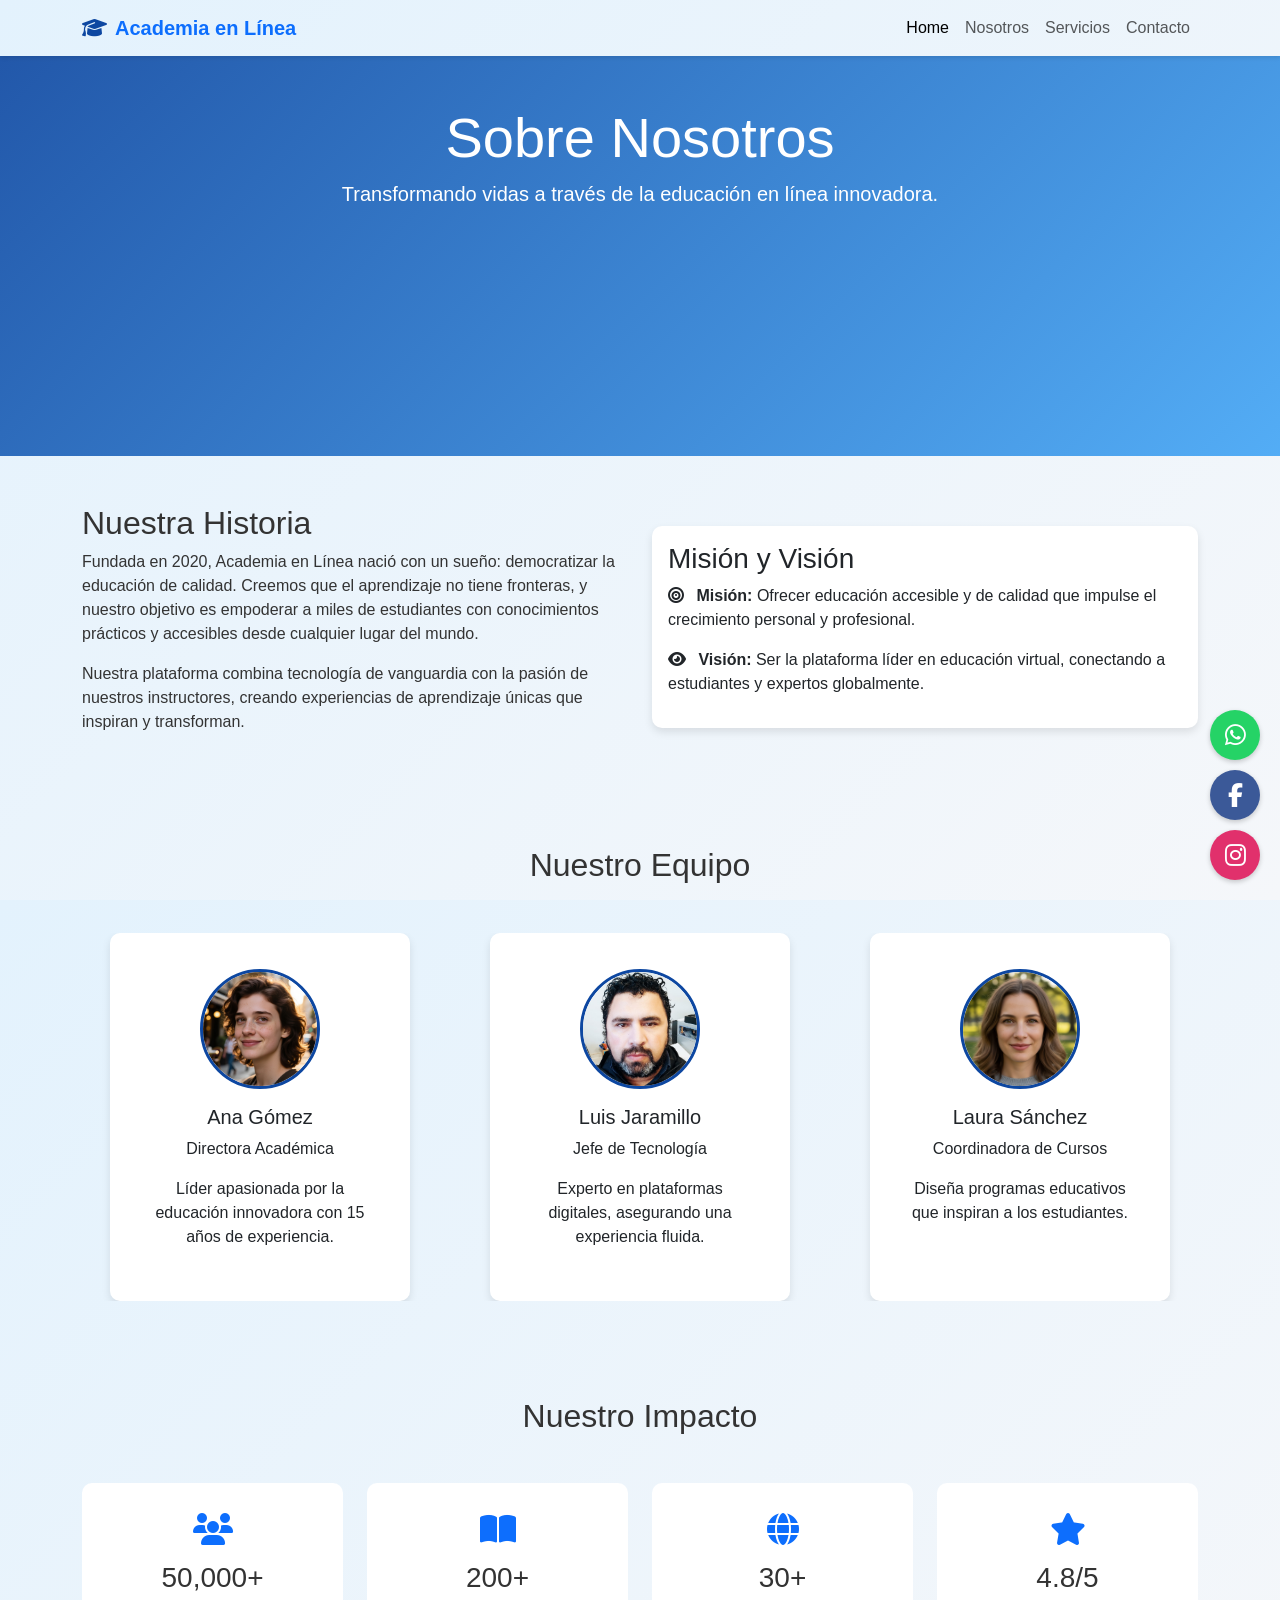
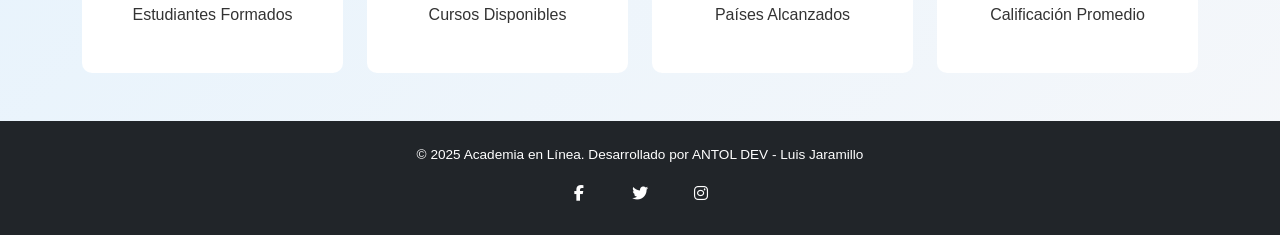
<file: about.html>
<!DOCTYPE html>
<html lang="es">
<head>
    <meta charset="UTF-8">
    <meta name="viewport" content="width=device-width, initial-scale=1.0">
    <meta name="description" content="Conoce a Academia en Línea: nuestra misión, visión y equipo dedicado a transformar la educación virtual.">
    <meta name="keywords" content="sobre nosotros, academia en línea, educación virtual, equipo">
    <title>Academia en Línea - Nosotros</title>
    <link href="https://cdn.jsdelivr.net/npm/bootstrap@5.3.3/dist/css/bootstrap.min.css" rel="stylesheet" integrity="sha384-QWTKZyjpPEjISv5WaRU9OFeRpok6YctnYmDr5pNlyT2bRjXh0JMhjY6hW+ALEwIH" crossorigin="anonymous">
    <link rel="stylesheet" href="https://cdnjs.cloudflare.com/ajax/libs/font-awesome/6.4.0/css/all.min.css" integrity="sha512-iecdLmaskl7CVkqkXNQ/ZH/XLlvWZOJyj7Yy7tcenmpD1ypASozpmT/E0iPtmFIB46ZmdtAc9eNBvH0H/ZpiBw==" crossorigin="anonymous" referrerpolicy="no-referrer" />
    <link rel="stylesheet" href="css/style.css">
    <meta property="og:title" content="Academia en Línea - Nosotros">
    <meta property="og:description" content="Conoce a nuestro equipo y nuestra misión de transformar la educación en línea.">
    <meta property="og:type" content="website">
    <meta property="og:url" content="https://yourdomain.com/about.html">
</head>
<body>
    <main>
        <!-- Navbar -->
        <nav class="navbar navbar-expand-lg navbar-light">
            <div class="container">
                <a class="navbar-brand d-flex align-items-center" href="index.html">
                    <i class="fas fa-graduation-cap me-2" style="color: #0d47a1;"></i>
                    <span class="text-primary fw-bold">Academia en Línea</span>
                </a>
                <button class="navbar-toggler" type="button" data-bs-toggle="collapse" data-bs-target="#navbarNav" aria-controls="navbarNav" aria-expanded="false" aria-label="Toggle navigation">
                    <span class="navbar-toggler-icon"></span>
                </button>
                <div class="collapse navbar-collapse" id="navbarNav">
                    <ul class="navbar-nav ms-auto">
                        <li class="nav-item"><a class="nav-link active" href="index.html">Home</a></li>
                        <li class="nav-item"><a class="nav-link" href="about.html">Nosotros</a></li>
                        <li class="nav-item"><a class="nav-link" href="services.html">Servicios</a></li>
                        <li class="nav-item"><a class="nav-link" href="contact.html">Contacto</a></li>
                    </ul>
                </div>
            </div>
        </nav>

        <!-- About Hero Section -->
        <section class="about-hero py-5 text-center" style="background-image: linear-gradient(135deg, rgba(13, 71, 161, 0.9), rgba(66, 165, 245, 0.9)), url('https://via.placeholder.com/1200x400?text=Nuestra+Historia'); background-size: cover; background-position: center;">
            <div class="container">
                <h1 class="display-4 text-white">Sobre Nosotros</h1>
                <p class="lead text-white">Transformando vidas a través de la educación en línea innovadora.</p>
            </div>
        </section>

        <!-- Our Story Section -->
        <section class="about-story py-5">
            <div class="container">
                <div class="row align-items-center">
                    <div class="col-md-6">
                        <h2>Nuestra Historia</h2>
                        <p>Fundada en 2020, Academia en Línea nació con un sueño: democratizar la educación de calidad. Creemos que el aprendizaje no tiene fronteras, y nuestro objetivo es empoderar a miles de estudiantes con conocimientos prácticos y accesibles desde cualquier lugar del mundo.</p>
                        <p>Nuestra plataforma combina tecnología de vanguardia con la pasión de nuestros instructores, creando experiencias de aprendizaje únicas que inspiran y transforman.</p>
                    </div>
                    <div class="col-md-6">
                        <div class="card p-3">
                            <h3>Misión y Visión</h3>
                            <p><i class="fas fa-bullseye me-2"></i> <strong>Misión:</strong> Ofrecer educación accesible y de calidad que impulse el crecimiento personal y profesional.</p>
                            <p><i class="fas fa-eye me-2"></i> <strong>Visión:</strong> Ser la plataforma líder en educación virtual, conectando a estudiantes y expertos globalmente.</p>
                        </div>
                    </div>
                </div>
            </div>
        </section>

        <!-- Team Section -->
        <section class="team py-5">
            <div class="container">
                <h2 class="text-center mb-5">Nuestro Equipo</h2>
                <div id="teamCarousel" class="carousel slide" data-bs-ride="carousel">
                    <div class="carousel-inner">
                        <div class="carousel-item active">
                            <div class="row g-4 justify-content-center">
                                <div class="col-md-4">
                                    <div class="card team-card text-center h-100">
                                        <img src="img/profesor1.png" class="rounded-circle mx-auto mt-3" alt="Ana Gómez">
                                        <div class="card-body d-flex flex-column">
                                            <h5 class="card-title">Ana Gómez</h5>
                                            <p class="card-text">Directora Académica</p>
                                            <p class="flex-grow-1">Líder apasionada por la educación innovadora con 15 años de experiencia.</p>
                                        </div>
                                    </div>
                                </div>
                                <div class="col-md-4">
                                    <div class="card team-card text-center h-100">
                                        <img src="img/profesor2.png" class="rounded-circle mx-auto mt-3" alt="Carlos Méndez">
                                        <div class="card-body d-flex flex-column">
                                            <h5 class="card-title">Luis Jaramillo</h5>
                                            <p class="card-text">Jefe de Tecnología</p>
                                            <p class="flex-grow-1">Experto en plataformas digitales, asegurando una experiencia fluida.</p>
                                        </div>
                                    </div>
                                </div>
                                <div class="col-md-4">
                                    <div class="card team-card text-center h-100">
                                        <img src="img/profesor3.png" class="rounded-circle mx-auto mt-3" alt="Laura Sánchez">
                                        <div class="card-body d-flex flex-column">
                                            <h5 class="card-title">Laura Sánchez</h5>
                                            <p class="card-text">Coordinadora de Cursos</p>
                                            <p class="flex-grow-1">Diseña programas educativos que inspiran a los estudiantes.</p>
                                        </div>
                                    </div>
                                </div>
                            </div>
                        </div>
                        <!-- Add more carousel-items for additional team members if needed -->
                    </div>
                    <button class="carousel-control-prev" type="button" data-bs-target="#teamCarousel" data-bs-slide="prev">
                        <span class="carousel-control-prev-icon" aria-hidden="true"></span>
                        <span class="visually-hidden">Previous</span>
                    </button>
                    <button class="carousel-control-next" type="button" data-bs-target="#teamCarousel" data-bs-slide="next">
                        <span class="carousel-control-next-icon" aria-hidden="true"></span>
                        <span class="visually-hidden">Next</span>
                    </button>
                </div>
            </div>
        </section>

        <!-- Stats Section -->
        <section class="stats py-5 text-center">
            <div class="container">
                <h2 class="mb-5">Nuestro Impacto</h2>
                <div class="row g-4">
                    <div class="col-md-3">
                        <div class="stat-card h-100">
                            <i class="fas fa-users fa-2x mb-3 text-primary"></i>
                            <h3>50,000+</h3>
                            <p>Estudiantes Formados</p>
                        </div>
                    </div>
                    <div class="col-md-3">
                        <div class="stat-card h-100">
                            <i class="fas fa-book-open fa-2x mb-3 text-primary"></i>
                            <h3>200+</h3>
                            <p>Cursos Disponibles</p>
                        </div>
                    </div>
                    <div class="col-md-3">
                        <div class="stat-card h-100">
                            <i class="fas fa-globe fa-2x mb-3 text-primary"></i>
                            <h3>30+</h3>
                            <p>Países Alcanzados</p>
                        </div>
                    </div>
                    <div class="col-md-3">
                        <div class="stat-card h-100">
                            <i class="fas fa-star fa-2x mb-3 text-primary"></i>
                            <h3>4.8/5</h3>
                            <p>Calificación Promedio</p>
                        </div>
                    </div>
                </div>
            </div>
        </section>
    </main>

    <!-- Footer -->
    <footer class="bg-dark text-white py-4">
        <div class="container text-center">
            <p>&copy; 2025 Academia en Línea. Desarrollado por ANTOL DEV - Luis Jaramillo</p>
            <div>
                <a href="https://facebook.com" class="text-white me-3"><i class="fab fa-facebook-f"></i></a>
                <a href="https://twitter.com" class="text-white me-3"><i class="fab fa-twitter"></i></a>
                <a href="https://instagram.com" class="text-white"><i class="fab fa-instagram"></i></a>
            </div>
        </div>
    </footer>

    <!-- Floating Icons -->
    <div class="floating-icons">
        <a href="https://wa.me/1234567890" target="_blank" class="whatsapp"><i class="fab fa-whatsapp"></i></a>
        <a href="https://facebook.com" target="_blank" class="facebook"><i class="fab fa-facebook-f"></i></a>
        <a href="https://instagram.com" target="_blank" class="instagram"><i class="fab fa-instagram"></i></a>
    </div>

    <!-- Tawk.to Chat Widget -->
    <script type="text/javascript">
        var Tawk_API=Tawk_API||{}, Tawk_LoadStart=new Date();
        (function(){
        var s1=document.createElement("script"),s0=document.getElementsByTagName("script")[0];
        s1.async=true;
        s1.src='https://embed.tawk.to/YOUR_TAWK_ID/default';
        s1.charset='UTF-8';
        s1.setAttribute('crossorigin','*');
        s0.parentNode.insertBefore(s1,s0);
        })();
    </script>

    <script src="https://cdn.jsdelivr.net/npm/bootstrap@5.3.3/dist/js/bootstrap.bundle.min.js" integrity="sha384-YvpcrYf0tY3lHB60NNkmXc5s9fDVZLESaAA55NDzOxhy9GkcIdslK1eN7N6jIeHz" crossorigin="anonymous"></script>
    <script src="js/script.js"></script>
</body>
</html>
</file>
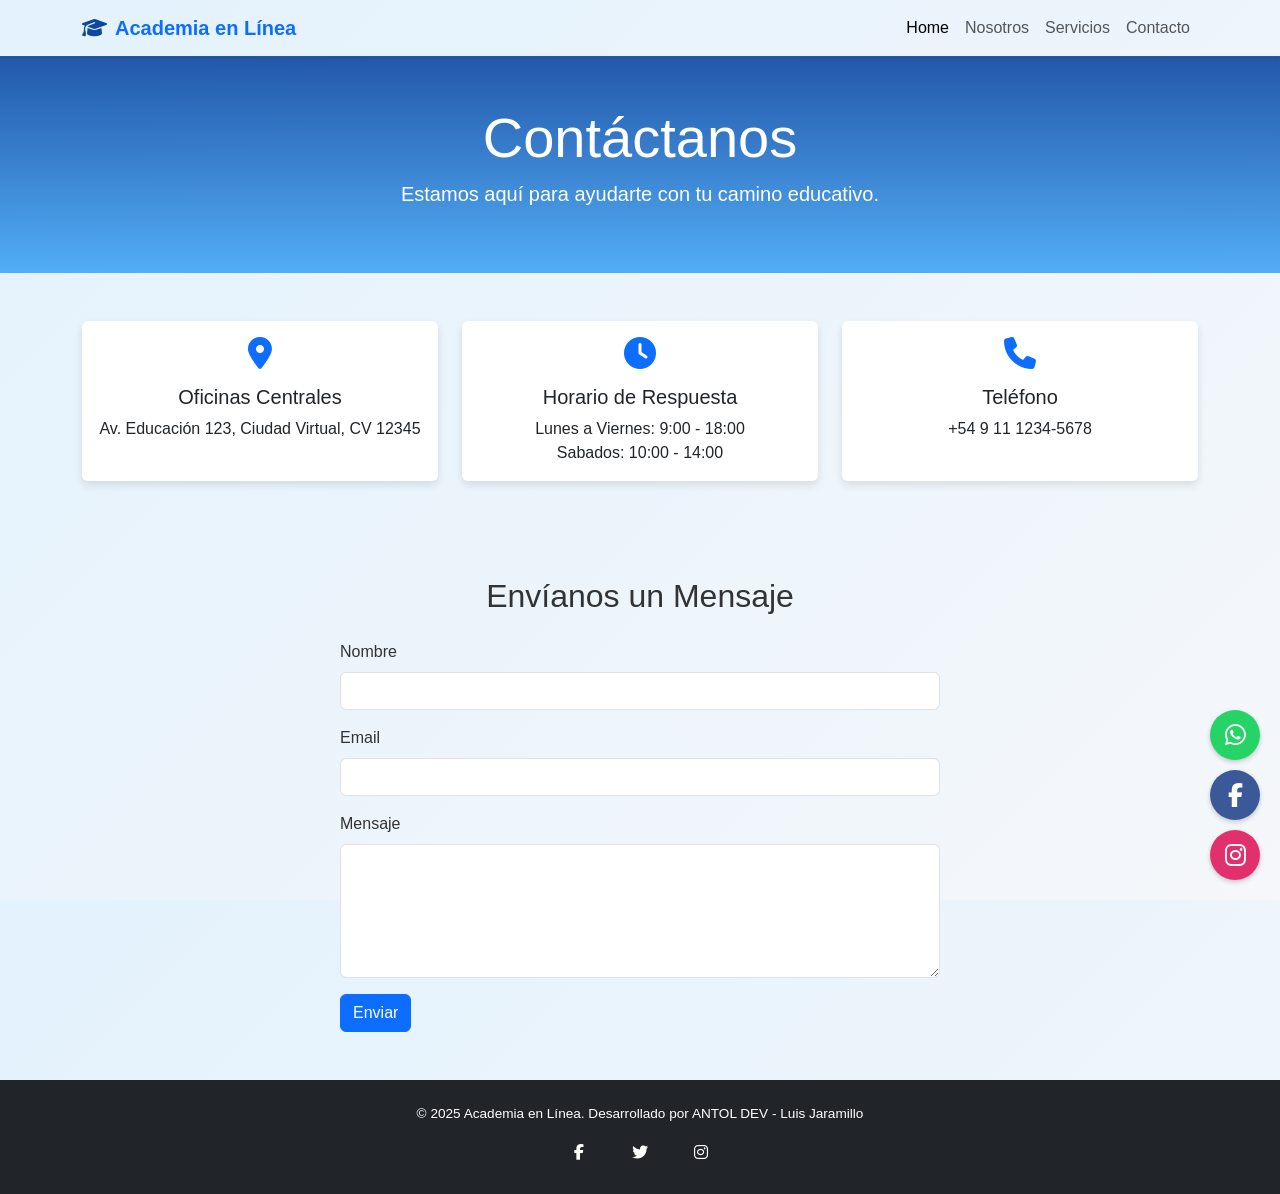
<file: contact.html>
<!DOCTYPE html>
<html lang="es">
<head>
    <meta charset="UTF-8">
    <meta name="viewport" content="width=device-width, initial-scale=1.0">
    <meta name="description" content="Contáctanos para más información sobre nuestros cursos en línea.">
    <meta name="keywords" content="contacto, academia en línea, formulario">
    <title>Academia en Línea - Contacto</title>
    <link href="https://cdn.jsdelivr.net/npm/bootstrap@5.3.3/dist/css/bootstrap.min.css" rel="stylesheet" integrity="sha384-QWTKZyjpPEjISv5WaRU9OFeRpok6YctnYmDr5pNlyT2bRjXh0JMhjY6hW+ALEwIH" crossorigin="anonymous">
    <link rel="stylesheet" href="https://cdnjs.cloudflare.com/ajax/libs/font-awesome/6.4.0/css/all.min.css" integrity="sha512-iecdLmaskl7CVkqkXNQ/ZH/XLlvWZOJyj7Yy7tcenmpD1ypASozpmT/E0iPtmFIB46ZmdtAc9eNBvH0H/ZpiBw==" crossorigin="anonymous" referrerpolicy="no-referrer" />
    <link rel="stylesheet" href="css/style.css">
    <meta property="og:title" content="Academia en Línea - Contacto">
    <meta property="og:description" content="Contáctanos para más información.">
    <meta property="og:type" content="website">
    <meta property="og:url" content="https://yourdomain.com/contact.html">
</head>
<body>
    <main>
        <!-- Navbar -->
        <nav class="navbar navbar-expand-lg navbar-light">
            <div class="container">
                <a class="navbar-brand d-flex align-items-center" href="index.html">
                    <i class="fas fa-graduation-cap me-2" style="color: #0d47a1;"></i>
                    <span class="text-primary fw-bold">Academia en Línea</span>
                </a>
                <button class="navbar-toggler" type="button" data-bs-toggle="collapse" data-bs-target="#navbarNav" aria-controls="navbarNav" aria-expanded="false" aria-label="Toggle navigation">
                    <span class="navbar-toggler-icon"></span>
                </button>
                <div class="collapse navbar-collapse" id="navbarNav">
                    <ul class="navbar-nav ms-auto">
                        <li class="nav-item"><a class="nav-link active" href="index.html">Home</a></li>
                        <li class="nav-item"><a class="nav-link" href="about.html">Nosotros</a></li>
                        <li class="nav-item"><a class="nav-link" href="services.html">Servicios</a></li>
                        <li class="nav-item"><a class="nav-link" href="contact.html">Contacto</a></li>
                    </ul>
                </div>
            </div>
        </nav>

        <!-- Contact Hero Section -->
        <section class="contact-hero py-5 text-center" style="background-image: linear-gradient(rgba(13, 71, 161, 0.9), rgba(66, 165, 245, 0.9)), url('https://via.placeholder.com/1200x400?text=Contáctanos'); background-size: cover; background-position: center;">
            <div class="container">
                <h1 class="display-4 text-white">Contáctanos</h1>
                <p class="lead text-white">Estamos aquí para ayudarte con tu camino educativo.</p>
            </div>
        </section>

        <!-- Contact Info Section -->
        <section class="contact-info py-5">
            <div class="container">
                <div class="row g-4">
                    <div class="col-md-4">
                        <div class="card contact-card text-center h-100">
                            <div class="card-body">
                                <i class="fas fa-map-marker-alt fa-2x mb-3 text-primary"></i>
                                <h5 class="card-title">Oficinas Centrales</h5>
                                <p class="card-text">Av. Educación 123, Ciudad Virtual, CV 12345</p>
                            </div>
                        </div>
                    </div>
                    <div class="col-md-4">
                        <div class="card contact-card text-center h-100">
                            <div class="card-body">
                                <i class="fas fa-clock fa-2x mb-3 text-primary"></i>
                                <h5 class="card-title">Horario de Respuesta</h5>
                                <p class="card-text">Lunes a Viernes: 9:00 - 18:00<br>Sabados: 10:00 - 14:00</p>
                            </div>
                        </div>
                    </div>
                    <div class="col-md-4">
                        <div class="card contact-card text-center h-100">
                            <div class="card-body">
                                <i class="fas fa-phone fa-2x mb-3 text-primary"></i>
                                <h5 class="card-title">Teléfono</h5>
                                <p class="card-text">+54 9 11 1234-5678</p>
                            </div>
                        </div>
                    </div>
                </div>
            </div>
        </section>

        <!-- Contact Form Section -->
        <section class="contact-form py-5">
            <div class="container">
                <h2 class="text-center mb-4">Envíanos un Mensaje</h2>
                <form action="https://formsubmit.co/your@email.com" method="POST" class="mx-auto" style="max-width: 600px;">
                    <div class="mb-3">
                        <label for="name" class="form-label">Nombre</label>
                        <input type="text" class="form-control" id="name" name="name" required>
                    </div>
                    <div class="mb-3">
                        <label for="email" class="form-label">Email</label>
                        <input type="email" class="form-control" id="email" name="email" required>
                    </div>
                    <div class="mb-3">
                        <label for="message" class="form-label">Mensaje</label>
                        <textarea class="form-control" id="message" name="message" rows="5" required></textarea>
                    </div>
                    <input type="hidden" name="_next" value="https://yourdomain.com/thanks.html">
                    <input type="hidden" name="_captcha" value="false">
                    <button type="submit" class="btn btn-primary">Enviar</button>
                </form>
            </div>
        </section>
    </main>

    <!-- Footer -->
    <footer class="bg-dark text-white py-4">
        <div class="container text-center">
            <p>&copy; 2025 Academia en Línea. Desarrollado por ANTOL DEV - Luis Jaramillo</p>
            <div>
                <a href="https://facebook.com" class="text-white me-3"><i class="fab fa-facebook-f"></i></a>
                <a href="https://twitter.com" class="text-white me-3"><i class="fab fa-twitter"></i></a>
                <a href="https://instagram.com" class="text-white"><i class="fab fa-instagram"></i></a>
            </div>
        </div>
    </footer>

    <!-- Floating Icons -->
    <div class="floating-icons">
        <a href="https://wa.me/1234567890" target="_blank" class="whatsapp"><i class="fab fa-whatsapp"></i></a>
        <a href="https://facebook.com" target="_blank" class="facebook"><i class="fab fa-facebook-f"></i></a>
        <a href="https://instagram.com" target="_blank" class="instagram"><i class="fab fa-instagram"></i></a>
    </div>

    <!-- Tawk.to Chat Widget -->
    <script type="text/javascript">
        var Tawk_API=Tawk_API||{}, Tawk_LoadStart=new Date();
        (function(){
        var s1=document.createElement("script"),s0=document.getElementsByTagName("script")[0];
        s1.async=true;
        s1.src='https://embed.tawk.to/YOUR_TAWK_ID/default';
        s1.charset='UTF-8';
        s1.setAttribute('crossorigin','*');
        s0.parentNode.insertBefore(s1,s0);
        })();
    </script>

    <script src="https://cdn.jsdelivr.net/npm/bootstrap@5.3.3/dist/js/bootstrap.bundle.min.js" integrity="sha384-YvpcrYf0tY3lHB60NNkmXc5s9fDVZLESaAA55NDzOxhy9GkcIdslK1eN7N6jIeHz" crossorigin="anonymous"></script>
    <script src="js/script.js"></script>
</body>
</html>
</file>
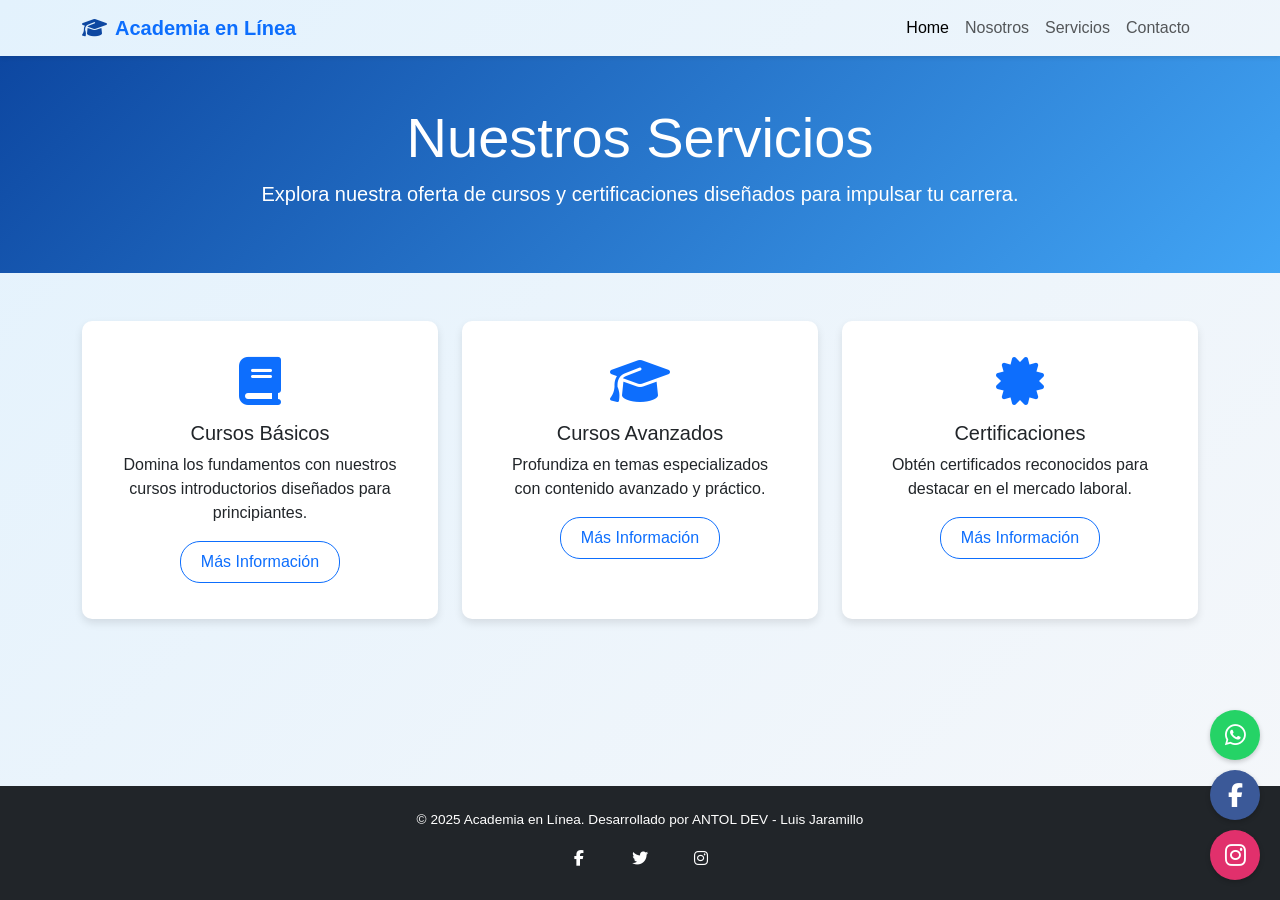
<file: services.html>
<!DOCTYPE html>
<html lang="es">
<head>
    <meta charset="UTF-8">
    <meta name="viewport" content="width=device-width, initial-scale=1.0">
    <meta name="description" content="Descubre nuestros servicios y cursos en línea para tu desarrollo profesional.">
    <meta name="keywords" content="servicios, cursos en línea, educación virtual">
    <title>Academia en Línea - Servicios</title>
    <link href="https://cdn.jsdelivr.net/npm/bootstrap@5.3.3/dist/css/bootstrap.min.css" rel="stylesheet" integrity="sha384-QWTKZyjpPEjISv5WaRU9OFeRpok6YctnYmDr5pNlyT2bRjXh0JMhjY6hW+ALEwIH" crossorigin="anonymous">
    <link rel="stylesheet" href="https://cdnjs.cloudflare.com/ajax/libs/font-awesome/6.4.0/css/all.min.css" integrity="sha512-iecdLmaskl7CVkqkXNQ/ZH/XLlvWZOJyj7Yy7tcenmpD1ypASozpmT/E0iPtmFIB46ZmdtAc9eNBvH0H/ZpiBw==" crossorigin="anonymous" referrerpolicy="no-referrer" />
    <link rel="stylesheet" href="css/style.css">
    <meta property="og:title" content="Academia en Línea - Servicios">
    <meta property="og:description" content="Descubre nuestros servicios y cursos en línea.">
    <meta property="og:type" content="website">
    <meta property="og:url" content="https://yourdomain.com/services.html">
</head>
<body>
    <main>
        <!-- Navbar -->
        <nav class="navbar navbar-expand-lg navbar-light">
            <div class="container">
                <a class="navbar-brand d-flex align-items-center" href="index.html">
                    <i class="fas fa-graduation-cap me-2" style="color: #0d47a1;"></i>
                    <span class="text-primary fw-bold">Academia en Línea</span>
                </a>
                <button class="navbar-toggler" type="button" data-bs-toggle="collapse" data-bs-target="#navbarNav" aria-controls="navbarNav" aria-expanded="false" aria-label="Toggle navigation">
                    <span class="navbar-toggler-icon"></span>
                </button>
                <div class="collapse navbar-collapse" id="navbarNav">
                    <ul class="navbar-nav ms-auto">
                        <li class="nav-item"><a class="nav-link active" href="index.html">Home</a></li>
                        <li class="nav-item"><a class="nav-link" href="about.html">Nosotros</a></li>
                        <li class="nav-item"><a class="nav-link" href="services.html">Servicios</a></li>
                        <li class="nav-item"><a class="nav-link" href="contact.html">Contacto</a></li>
                    </ul>
                </div>
            </div>
        </nav>

        <!-- Services Hero Section -->
        <section class="services-hero py-5 text-center">
            <div class="container">
                <h1 class="display-4 text-white">Nuestros Servicios</h1>
                <p class="lead text-white">Explora nuestra oferta de cursos y certificaciones diseñados para impulsar tu carrera.</p>
            </div>
        </section>

        <!-- Services Section -->
        <section class="services py-5">
            <div class="container">
                <div class="row g-4">
                    <div class="col-md-4">
                        <div class="card service-card text-center">
                            <div class="card-body">
                                <i class="fas fa-book fa-3x mb-3 text-primary"></i>
                                <h5 class="card-title">Cursos Básicos</h5>
                                <p class="card-text">Domina los fundamentos con nuestros cursos introductorios diseñados para principiantes.</p>
                                <a href="#" class="btn btn-outline-primary">Más Información</a>
                            </div>
                        </div>
                    </div>
                    <div class="col-md-4">
                        <div class="card service-card text-center">
                            <div class="card-body">
                                <i class="fas fa-graduation-cap fa-3x mb-3 text-primary"></i>
                                <h5 class="card-title">Cursos Avanzados</h5>
                                <p class="card-text">Profundiza en temas especializados con contenido avanzado y práctico.</p>
                                <a href="#" class="btn btn-outline-primary">Más Información</a>
                            </div>
                        </div>
                    </div>
                    <div class="col-md-4">
                        <div class="card service-card text-center">
                            <div class="card-body">
                                <i class="fas fa-certificate fa-3x mb-3 text-primary"></i>
                                <h5 class="card-title">Certificaciones</h5>
                                <p class="card-text">Obtén certificados reconocidos para destacar en el mercado laboral.</p>
                                <a href="#" class="btn btn-outline-primary">Más Información</a>
                            </div>
                        </div>
                    </div>
                </div>
            </div>
        </section>
    </main>

    <!-- Footer -->
    <footer class="bg-dark text-white py-4">
        <div class="container text-center">
            <p>&copy; 2025 Academia en Línea. Desarrollado por ANTOL DEV - Luis Jaramillo</p>
            <div>
                <a href="https://facebook.com" class="text-white me-3"><i class="fab fa-facebook-f"></i></a>
                <a href="https://twitter.com" class="text-white me-3"><i class="fab fa-twitter"></i></a>
                <a href="https://instagram.com" class="text-white"><i class="fab fa-instagram"></i></a>
            </div>
        </div>
    </footer>

    <!-- Floating Icons -->
    <div class="floating-icons">
        <a href="https://wa.me/1234567890" target="_blank" class="whatsapp"><i class="fab fa-whatsapp"></i></a>
        <a href="https://facebook.com" target="_blank" class="facebook"><i class="fab fa-facebook-f"></i></a>
        <a href="https://instagram.com" target="_blank" class="instagram"><i class="fab fa-instagram"></i></a>
    </div>

    <!-- Tawk.to Chat Widget -->
    <script type="text/javascript">
        var Tawk_API=Tawk_API||{}, Tawk_LoadStart=new Date();
        (function(){
        var s1=document.createElement("script"),s0=document.getElementsByTagName("script")[0];
        s1.async=true;
        s1.src='https://embed.tawk.to/YOUR_TAWK_ID/default';
        s1.charset='UTF-8';
        s1.setAttribute('crossorigin','*');
        s0.parentNode.insertBefore(s1,s0);
        })();
    </script>

    <script src="https://cdn.jsdelivr.net/npm/bootstrap@5.3.3/dist/js/bootstrap.bundle.min.js" integrity="sha384-YvpcrYf0tY3lHB60NNkmXc5s9fDVZLESaAA55NDzOxhy9GkcIdslK1eN7N6jIeHz" crossorigin="anonymous"></script>
    <script src="js/script.js"></script>
</body>
</html>
</file>
<file: css/style.css>
/* css/style.css */
/* Colores suaves: Azul suave como primario, blancos y grises */
html, body {
    height: 100%;
    margin: 0;
}

body {
    font-family: 'Arial', sans-serif;
    color: #333;
    background: linear-gradient(135deg, #e3f2fd, #f5f7fa); /* Degradado suave para toda la página */
    display: flex;
    flex-direction: column;
}

main {
    flex: 1 0 auto;
}

.navbar {
    box-shadow: 0 2px 4px rgba(0,0,0,0.1);
}

.hero {
    background-color: #e3f2fd;
    color: #0d47a1;
}

.services-hero, .about-hero {
    background: linear-gradient(135deg, #0d47a1, #42a5f5);
    color: #fff;
    padding: 60px 0;
}

.about-hero {
    background: linear-gradient(rgba(13, 71, 161, 0.9), rgba(66, 165, 245, 0.9)), url('https://via.placeholder.com/1200x400?text=Nuestra+Historia');
    background-size: cover;
    background-position: center;
    min-height: 400px;
}

.content, .about, .services, .contact, .about-story, .team, .stats {
    background-color: transparent; /* Quitamos fondo gris para usar el degradado de body */
}

.about-story .card {
    border-radius: 10px;
    box-shadow: 0 4px 8px rgba(0,0,0,0.1);
    padding: 20px;
    background-color: #fff; /* Fondo blanco para la tarjeta de misión/visión */
}

.team .carousel {
    max-width: 1200px;
    margin: 0 auto;
}

.floating-icons {
    position: fixed;
    bottom: 20px;
    right: 20px;
    display: flex;
    flex-direction: column;
    gap: 10px;
    z-index: 1000;
}

.floating-icons a {
    display: flex;
    justify-content: center;
    align-items: center;
    width: 50px;
    height: 50px;
    border-radius: 50%;
    color: #fff;
    font-size: 24px;
    text-decoration: none;
    box-shadow: 0 2px 5px rgba(0,0,0,0.2);
    transition: transform 0.3s;
}

.floating-icons a:hover {
    transform: scale(1.1);
}

.whatsapp { background-color: #25D366; }
.facebook { background-color: #3b5998; }
.instagram { background-color: #E1306C; }

/* Estilos para tarjetas */
.card {
    border: none;
    box-shadow: 0 4px 8px rgba(0,0,0,0.1);
    transition: transform 0.3s, box-shadow 0.3s;
}

.service-card, .team-card, .stat-card {
    border-radius: 10px;
    padding: 20px;
    transition: transform 0.3s, box-shadow 0.3s;
    background-color: #fff; /* Fondo blanco para tarjetas */
    height: 100%; /* Aseguramos altura uniforme */
}

.service-card:hover, .team-card:hover, .stat-card:hover {
    transform: translateY(-10px);
    box-shadow: 0 8px 16px rgba(0,0,0,0.2);
}

.service-card i, .stat-card i {
    color: #0d47a1;
    transition: color 0.3s;
}

.service-card:hover i, .stat-card:hover i {
    color: #42a5f5;
}

.team-card img {
    width: 120px;
    height: 120px;
    object-fit: cover;
    border: 3px solid #0d47a1;
}

.card .btn-outline-primary {
    border-radius: 20px;
    padding: 8px 20px;
}

/* Footer más compacto */
footer {
    flex-shrink: 0;
    font-size: 0.85rem; /* texto más pequeño */
    padding: 20px 0;    /* ajusta altura si quieres */
    background-color: #212529; /* mantengo tu bg oscuro */
    color: #fff;
    text-align: center;
}

footer p {
    margin: 0 0 10px 0; /* separa un poco del bloque de íconos */
}

footer a {
    display: inline-flex;
    justify-content: center;
    align-items: center;
    width: 36px;   /* más pequeño que antes */
    height: 36px;  /* más pequeño que antes */
    font-size: 16px; /* iconos más discretos */
    color: #fff;
    text-decoration: none;
    margin: 0 5px;
    border-radius: 50%;
    transition: transform 0.3s;
}

footer a:hover {
    transform: scale(1.1);
}

/* Responsive adjustments */
@media (max-width: 767px) {
    .about-hero {
        min-height: 300px;
        padding: 40px 0;
    }
    .about-story .row {
        flex-direction: column;
    }
    .about-story .col-md-6 {
        margin-bottom: 20px;
    }
    .team .carousel {
        padding: 0 20px;
    }
    .team-card, .stat-card {
        height: auto; /* Ajuste automático en móviles */
    }
}

/* Asegurar que las tarjetas en el carrusel se vean bien */
.team-card {
    margin: 0 auto;
    max-width: 300px;
    display: flex;
    flex-direction: column;
}

.team-card .card-body {
    flex-grow: 1;
}

.stat-card {
    padding: 30px;
    border-radius: 10px;
}

/* Evitar conflictos con Bootstrap */
.carousel-control-prev, .carousel-control-next {
    z-index: 10;
}

/* Responsive por defecto con Bootstrap */
</file>
